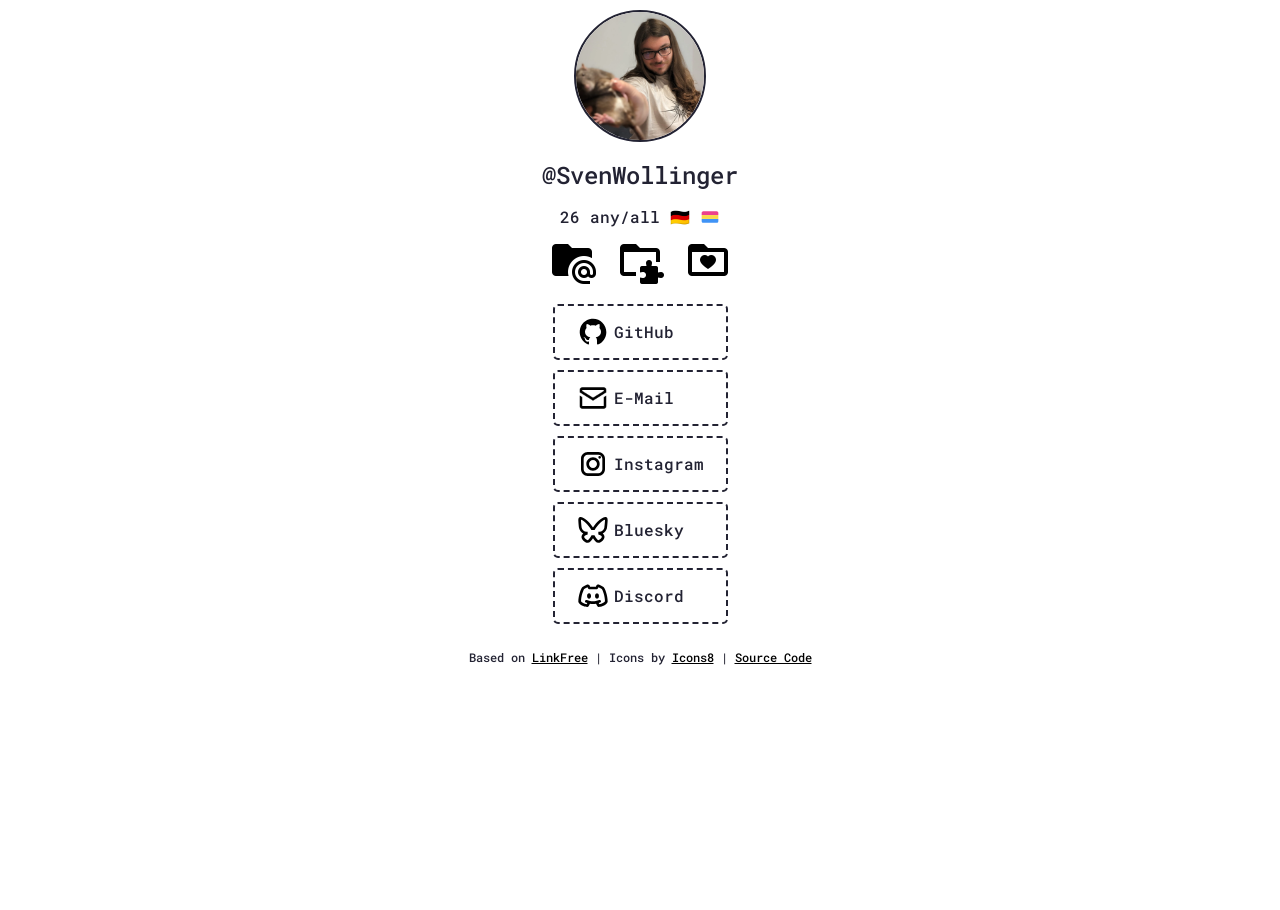
<file: index.html>
<!DOCTYPE html>
<html lang="en">
	<head>
		<meta name="viewport" content="width=device-width, initial-scale=1">
		<meta charset="UTF-8">
		<title id="title">Wollinger.io</title>
		<link rel="stylesheet" href="css/style.css">
		<link rel="icon" href="img/favicon.webp"/>
	</head>

	<body>
		<div class="container">
			<div class="content">
				<img class="spin360" id="userPhoto" src="" onclick="rotateUserPhoto()">
				
				<h1 id="userName">@SvenWollinger</h1>
				<p id="about">26 any/all 🇩🇪 <img class="panflag" src="img/panflag.svg"></p>
				<div style="width:50%;">
						<div id="navContact" class="navButton selected" onclick="navClick('contact')"><img class="icon-f-email selected"></div>
						<div id="navProjects" class="navButton" onclick="navClick('projects')"><img class="icon-f-puzzle"></div>
						<div id="navHobbys" class="navButton" onclick="navClick('hobbys')"><img class="icon-f-heart"></div>
						<!--<div id="navPets" class="navButton" onclick="navClick('pets')"><img class="icon-f-animal"></div>-->
				</div>
				<div id="links">
					<div id="pageContact">
						<a class="link" href="https://github.com/SvenWollinger" target="_blank">
							<div class="linkDiv">
								<img class="icon-github">
								<span>GitHub</span>
							</div>
						</a>
						<a class="link" href="javascript:mailButton()">
							<div class="linkDiv">
								<img class="icon-mail">
								<span id="mailCopyText">E-Mail</span>
							</div>
						</a>
						<a class="link" href="https://instagram.com/SvenWollinger" target="_blank">
							<div class="linkDiv">
								<img class="icon-instagram">
								<span>Instagram</span>
							</div>
						</a>
						<!--
						<a class="link" href="https://twitter.com/SvenWollinger" target="_blank">
							<div class="linkDiv">
								<img class="icon-twitter">
								<span>Twitter</span>
							</div>
						</a>
						-->
						<a class="link" href="https://bsky.app/profile/svenwollinger.bsky.social" target="_blank">
							<div class="linkDiv">
								<img class="icon-bluesky">
								<span>Bluesky</span>
							</div>
						</a>
						<a class="link" href="javascript:discordButton()">
							<div class="linkDiv">
								<img class="icon-discord">
								<span id="discordCopyText">Discord</span>
							</div>
						</a>
					</div>
					<div id="pageProjects" style="display:none;">
						<h3 class="projectTypeTitle">Private projects</h3>
						<a class="link" href="https://github.com/SvenWollinger/HKManager" target="_blank">
							<div class="linkDiv">
								<img src="/img/hkmanager.webp">
								<span>HKManager</span>
							</div>
						</a>
						<h3 class="projectTypeTitle">CaptureCoop</h3>
						<a class="link" href="https://github.com/CaptureCoop/SnipSniper" target="_blank">
							<div class="linkDiv">
								<img src="/img/snipsniper.webp">
								<span>SnipSniper</span>
							</div>
						</a>
						<a class="link" href="https://json-cl.capturecoop.org" target="_blank">
							<div class="linkDiv">
								<img src="/img/capturecoop.webp">
								<span>JSON-CL</span>
							</div>
						</a>
						<a class="link" href="https://github.com/CaptureCoop/CCLogger" target="_blank">
							<div class="linkDiv">
								<img src="/img/capturecoop.webp">
								<span>CCLogger</span>
							</div>
						</a>
						<a class="link" href="https://github.com/CaptureCoop/CCColorUtils" target="_blank">
							<div class="linkDiv">
								<img src="/img/capturecoop.webp">
								<span>CCColorUtils</span>
							</div>
						</a>
						<a class="link" href="https://github.com/CaptureCoop/CCUpdater" target="_blank">
							<div class="linkDiv">
								<img src="/img/ccupdater.webp">
								<span>CCUpdater</span>
							</div>
						</a>
						<h3 class="projectTypeTitle">Minecraft Plugins</h3>
						<a class="link" href="https://github.com/MischiefSMP/MischiefCore/" target="_blank">
							<div class="linkDiv">
								<img src="/img/minecraft.webp">
								<span>MischiefCore</span>
							</div>
						</a>
						<a class="link" href="https://github.com/MischiefSMP/MischiefStats/" target="_blank">
							<div class="linkDiv">
								<img src="/img/minecraft.webp">
								<span>MischiefStats</span>
							</div>
						</a>
						<a class="link" href="https://github.com/MischiefSMP/MischiefPerms/" target="_blank">
							<div class="linkDiv">
								<img src="/img/minecraft.webp">
								<span>MischiefPerms</span>
							</div>
						</a>
					</div>
					<div id="pageHobbys" style="display:none;">
						<div class="link">
							<div class="linkDiv">
								<img src="/img/rubiks.webp">
								<span>3x3x3 Average: 45s</span>
							</div>
						</div>
						<h4>Adding more soon.</h4>
					</div>
				</div>

				<footer>Based on <a href="https://github.com/MichaelBarney/LinkFree/tree/master/Templates/mnmlsm" target="_blank">LinkFree</a> | Icons by <a href="https://icons8.de" target="_blank">Icons8</a> | <a href="https://github.com/SvenWollinger/wollinger.io" target="_blank">Source Code</a></footer>
			</div>
		</div>
	</body>
	<script src="/js/utils.js"></script>
	<script src="/js/main.js"></script>
	<script src="/js/rats.js"></script> 
</html>
</file>
<file: css/style.css>
@font-face {
    font-family: "Roboto Mono";
    font-display: swap;
    src: url("/fonts/RobotoMono-Medium.ttf") format("truetype");
}

@media (prefers-color-scheme: light) {
    .icon-discord {content: url("/img/icons8/black/discord.svg")}
	.icon-github {content: url("/img/icons8/black/github.svg")}
	.icon-instagram {content: url("/img/icons8/black/instagram.svg")}
	.icon-mail {content: url("/img/icons8/black/mail.webp")}
	.icon-twitter {content: url("/img/icons8/black/twitter.svg")}
    .icon-bluesky {content: url("/img/icons8/black/bluesky.svg")}

    .icon-f-email {content: url("/img/icons8/black/folder-email.webp")}
    .icon-f-email.selected {content: url("/img/icons8/black/folder-email-sel.webp")}

    .icon-f-puzzle {content: url("/img/icons8/black/folder-puzzle.webp")}
    .icon-f-puzzle.selected {content: url("/img/icons8/black/folder-puzzle-sel.webp")}

    .icon-f-animal {content: url("/img/icons8/black/folder-animal.webp")}
    .icon-f-animal.selected {content: url("/img/icons8/black/folder-animal-sel.webp")}

    .icon-f-heart {content: url("/img/icons8/black/folder-heart.webp")}
    .icon-f-heart.selected {content: url("/img/icons8/black/folder-heart-sel.webp")}
    
    footer a {
		color: black;
	}
}

@media (prefers-color-scheme: dark) {
    .icon-discord {content: url("/img/icons8/white/discord.svg")}
	.icon-github {content: url("/img/icons8/white/github.svg")}
	.icon-instagram {content: url("/img/icons8/white/instagram.svg")}
	.icon-mail {content: url("/img/icons8/white/mail.webp")}
	.icon-twitter {content: url("/img/icons8/white/twitter.svg")}
    .icon-bluesky {content: url("/img/icons8/white/bluesky.svg")}

    .icon-f-email {content: url("/img/icons8/white/folder-email.webp")}
    .icon-f-email.selected {content: url("/img/icons8/white/folder-email-sel.webp")}

    .icon-f-puzzle {content: url("/img/icons8/white/folder-puzzle.webp")}
    .icon-f-puzzle.selected {content: url("/img/icons8/white/folder-puzzle-sel.webp")}

    .icon-f-animal {content: url("/img/icons8/white/folder-animal.webp")}
    .icon-f-animal.selected {content: url("/img/icons8/white/folder-animal-sel.webp")}

    .icon-f-heart {content: url("/img/icons8/white/folder-heart.webp")}
    .icon-f-heart.selected {content: url("/img/icons8/white/folder-heart-sel.webp")}

    footer a {
		color: white;
	}
}

:root {
    --background: white;
    --color: #232333;
	--font: "Roboto Mono", monospace;
}

#about {
    text-align: center;
    margin: 0px;
    font-size: 1rem;
}

body {
    background-color: var(--background);
    color: var(--color);
    font-family: var(--font);
    margin: 0;
    margin-top: 10px;
    padding: 0;
    text-rendering: optimizeLegibility;
    -webkit-font-smoothing: antialiased;
    min-height: 100vh;
    min-width: 100vw;
    flex-direction: column;
}

.container {
    flex: 1 auto;
    display: flex;
    flex-direction: column;
    justify-content: center;
    text-align: center;
}

.content {
    display: flex;
    flex-direction: column;
    flex: 1 auto;
    align-items: center;
    justify-content: center;
    margin: 0;
}

.panflag {
    vertical-align: middle;
    height: 1.25rem;
    margin-bottom: 0.20rem;
}

footer {
    text-align: center;
    font-size: 0.75rem;
    font-weight: 400;
    padding-bottom: 20px;
}

#userPhoto {
    width: 128px;
    height: 128px;
    display: block;
    border-radius: 50%;
    margin-bottom: 2px;
    border: solid var(--color) 2px;
}

@media (orientation: landscape) {
	#userPhoto {
		margin-top: 20px auto 10px;
    }
}

@media (orientation: portrait) {
	#userPhoto {
		margin-top: 5px auto 5px;
	}
}

#userName {
    width: 100%;
    font-size: 1.5rem;
    font-weight: 400;
    text-align: center;
    text-decoration: none;
    line-height: 1.25;
    display: block;
    color: var(--color);
}

#links {
    max-width: 90%;
    width: auto;
    display: block;
    margin: 15px auto;
}

.link {
    display: block;
    margin-bottom: 10px;
    padding-left: 	17px;
	padding-right: 	17px;
	padding-top: 	10px;
	padding-bottom: 10px;
    font-weight: 500;
    border-radius: 5px;
    border: dashed var(--color) 2px;
    text-decoration: none;  
    color: var(--color);  
    word-wrap: break-word;
}

.navButton {
    display: inline-block;
    width: 3rem;
    height: 3rem;
    margin: 5px;
    text-decoration: none;  
}

.navButton img {
    height: 100%;
}

.linkDiv {
	display: table;
	height: 2rem;
	border-spacing: 5px 0px;
}

.linkDiv span {
	display: table-cell;
	vertical-align: middle;
	font-size: 1rem;
}

.linkDiv img {
	display: table-cell;
	vertical-align: middle;
	height: 2rem;
    width: 2rem;
}

@media (prefers-color-scheme: dark) {
	:root {        
		--background: #202124;
		--color: white;
	}
}

.spin360 {
    -moz-transition: all 0.0s cubic-bezier(.27,-0.8,.27,1.55);
    -webkit-transition: all 0.0s cubic-bezier(.27,-0.8,.27,1.55);
    transition: all 0.0s cubic-bezier(.27,-0.8,.27,1.55);
}

.spin360.start{
    -ms-transform: rotate(720deg);
    -moz-transform: rotate(720deg);
    -webkit-transform: rotate(720deg);
    transform: rotate(720deg);
	
	-webkit-transition: all 1s ease;
    -moz-transition: all 1s ease;
    -o-transition: all 1s ease;
    transition: all 1s ease;
}

.projectTypeTitle {
    margin: 0px;
    margin-bottom: 5px;
}
</file>
